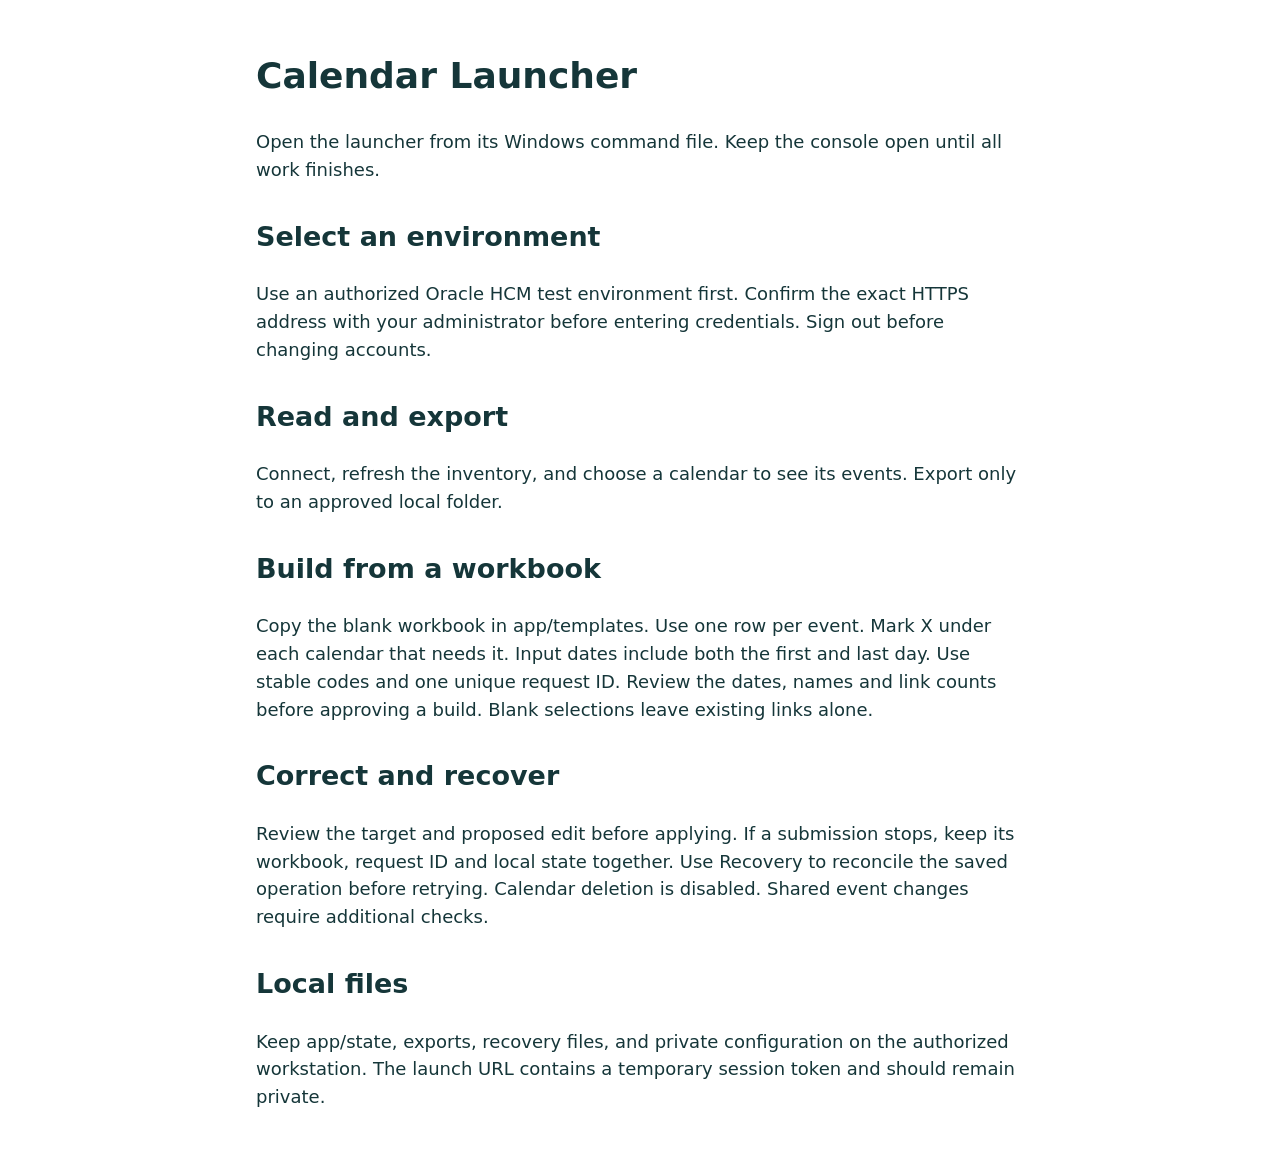
<file: app/RED_TEAM_GUIDE.html>
<!doctype html><html lang="en"><meta charset="utf-8"><title>Calendar Launcher | Operator guide</title><style>body{font:18px/1.55 system-ui;max-width:48rem;margin:3rem auto;padding:0 1rem;color:#153639}h2{margin-top:2rem}</style>
<h1>Calendar Launcher</h1><p>Open the launcher from its Windows command file. Keep the console open until all work finishes.</p>
<h2>Select an environment</h2><p>Use an authorized Oracle HCM test environment first. Confirm the exact HTTPS address with your administrator before entering credentials. Sign out before changing accounts.</p>
<h2>Read and export</h2><p>Connect, refresh the inventory, and choose a calendar to see its events. Export only to an approved local folder.</p>
<h2>Build from a workbook</h2><p>Copy the blank workbook in app/templates. Use one row per event. Mark X under each calendar that needs it. Input dates include both the first and last day. Use stable codes and one unique request ID. Review the dates, names and link counts before approving a build. Blank selections leave existing links alone.</p>
<h2>Correct and recover</h2><p>Review the target and proposed edit before applying. If a submission stops, keep its workbook, request ID and local state together. Use Recovery to reconcile the saved operation before retrying. Calendar deletion is disabled. Shared event changes require additional checks.</p>
<h2>Local files</h2><p>Keep app/state, exports, recovery files, and private configuration on the authorized workstation. The launch URL contains a temporary session token and should remain private.</p></html>
</file>
